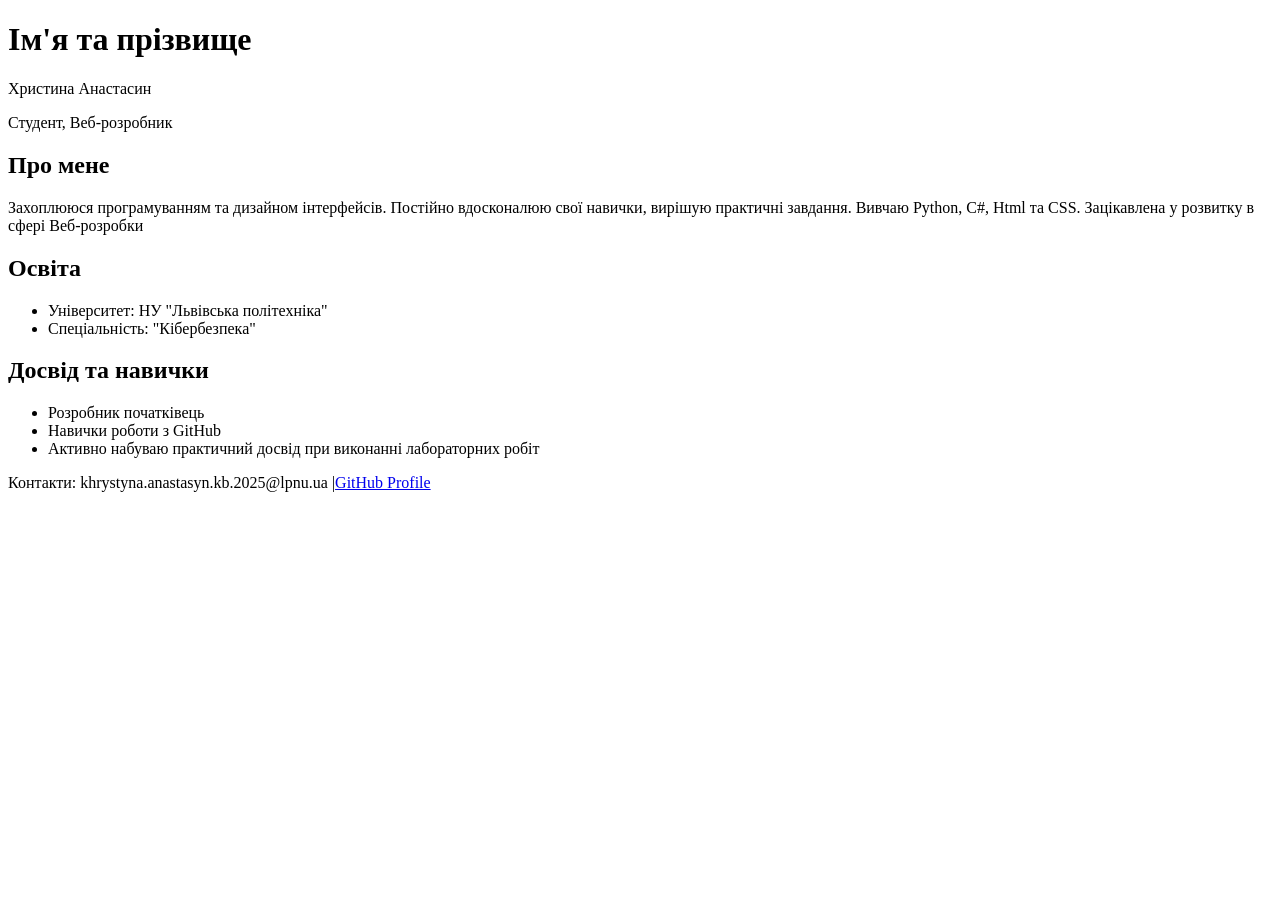
<file: lab_2/index.html>
<!DOCTYPE html>
<html lang="uk">
<head>
    <meta charset="UTF-8">
    <title>Моє резюме</title>
</head>
<body>

    <header>
        <h1>Ім'я та прізвище</h1>
        <p>Христина Анастасин</p>
        <p>Студент, Веб-розробник</p>
    </header>

    <main>
        <section>
            <h1>Про мене</h1>
            <p>Захоплююся програмуванням та дизайном інтерфейсів.
                Постійно вдосконалюю свої навички, вирішую практичні завдання.
                Вивчаю Python, C#, Html та CSS.
            Зацікавлена у розвитку в сфері Веб-розробки</p>
        </section>

        <section>
            <h2>Освіта</h2>
            <ul>
                <li>Університет: НУ "Львівська політехніка"</li>
                <li> Спеціальність: "Кібербезпека"</li>
            </ul>
        </section>

        <section>
            <h2>Досвід та навички</h2>
            <ul>
                <li>Розробник початківець</li>
                <li>Навички роботи з GitHub</li>
                <li>Активно набуваю практичний досвід при виконанні лабораторних робіт</li>
            </ul>
        </section>

    </main>

    <footer>
        <p>Контакти: khrystyna.anastasyn.kb.2025@lpnu.ua |<a href="https://github.com">GitHub Profile</a></p>
    </footer>
</body>
</html>
</file>
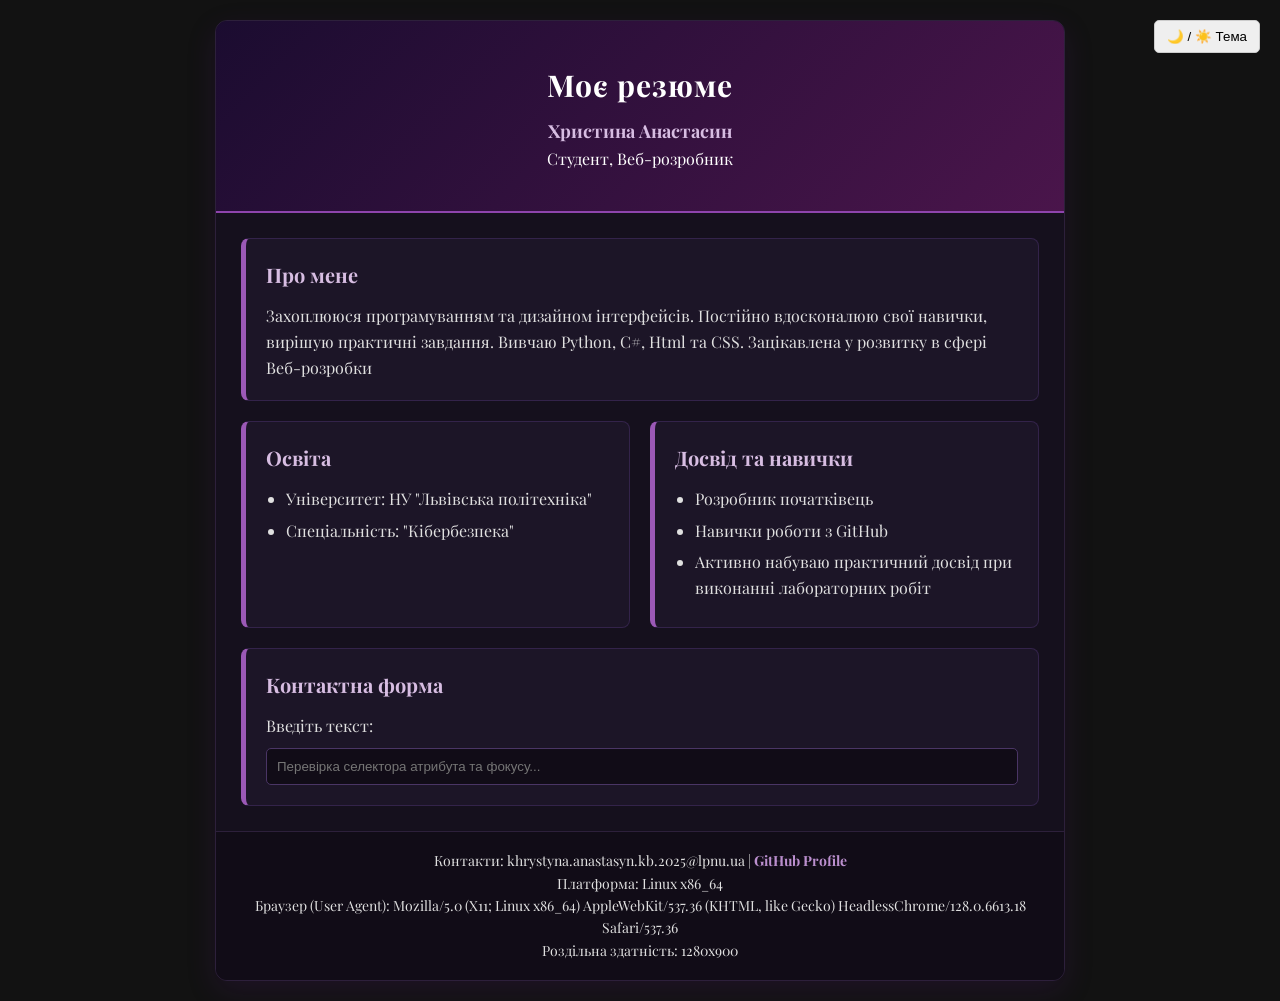
<file: lab_3/index.html>
<!DOCTYPE html>
<html lang="uk">
<head>
    <meta charset="UTF-8">
    <meta name="viewport" content="width=device-width, initial-scale=1.0">
    <title>Моє резюме</title>

    <!-- зовнішній спосіб підключення стилів -->
    <link rel="stylesheet" href="style.css">

    <link rel="preconnect" href="https://fonts.googleapis.com">
    <link rel="preconnect" href="https://fonts.gstatic.com" crossorigin>
    <link href="https://fonts.googleapis.com/css2?family=Caveat:wght@400..700&family=EB+Garamond:ital,wght@0,400..800;1,400..800&family=Philosopher:ital,wght@0,400;0,700;1,400;1,700&family=Playfair+Display:ital,wght@0,400..900;1,400..900&display=swap" rel="stylesheet">
    <!-- внутрішній спосіб підключення стилів -->
    <style>
        .banner-text {
            text-align: center;
            font-size: 13px;
            color: #b3b3b3;
            margin-top: 5px;
        }
    </style>

    <button id="themeToggleBtn" style="position: fixed; top: 20px; right: 20px; z-index: 999; padding: 8px 12px; cursor: pointer; border-radius: 5px; border: 1px solid #ccc;">🌙 / ☀️ Тема</button>
</head>
<body>

    <div class="resume-wrapper">
        <!-- Використання ID та вбудований спосіб стилізації -->
        <header id="main-header">
            <h1>Моє резюме</h1>
            <p style="font-weight: bold; font-size: 18px; color: #d7bde2;">Христина Анастасин</p>
            <p>Студент, Веб-розробник</p>
        </header>

        <main class="content-flex">
            <section class="card-section">
                <h1>Про мене</h1>
                <p>Захоплююся програмуванням та дизайном інтерфейсів.
                    Постійно вдосконалюю свої навички, вирішую практичні завдання.
                    Вивчаю Python, C#, Html та CSS.
                Зацікавлена у розвитку в сфері Веб-розробки</p>
            </section>

            <!-- контейнер який ставить "Освіта" та "Навички" поруч -->
            <div class="row-flex">
                <section class="card-section">
                    <h2>Освіта</h2>
                    <ul>
                        <li>Університет: НУ "Львівська політехніка"</li>
                        <li>Спеціальність: "Кібербезпека"</li>
                    </ul>
                </section>

                <section class="card-section">
                    <h2>Досвід та навички</h2>
                    <ul>
                        <li>Розробник початківець</li>
                        <li>Навички роботи з GitHub</li>
                        <li>Активно набуваю практичний досвід при виконанні лабораторних робіт</li>
                    </ul>
                </section>
            </div>

            <!-- блок для перевірки селектора атрибута та фокусу -->
            <section class="card-section">
                <h2>Контактна форма</h2>
                <label for="user-input">Введіть текст:</label>
                <input type="text" id="user-input" placeholder="Перевірка селектора атрибута та фокусу...">
            </section>
        </main>

        <footer>
            <p>Контакти: khrystyna.anastasyn.kb.2025@lpnu.ua | <a href="https://github.com/khrystynaanastasynkb2025-spec" target="_blank">GitHub Profile</a></p>
        </footer>
    </div>
    <!-- Підключення JavaScript-файлу -->
    <script src="script.js"></script>

<!-- Модальне вікно зворотного зв'язку -->
<div id="feedbackModal" class="modal" style="display: none; position: fixed; top: 0; left: 0; width: 100%; height: 100%; background: rgba(0,0,0,0.5); justify-content: center; align-items: center; z-index: 1000;">
    <div class="modal-content" style="background: white; padding: 20px; border-radius: 8px; width: 300px; position: relative; color: #333;">
        <h3>Зворотний зв'язок</h3>
        <form action="https://formspree.io/f/xgaalqvz" method="POST" style="display: flex; flex-direction: column; gap: 10px;">
            <label>Ім'я: <input type="text" name="name" required style="width: 100%;"></label>
            <label>Email: <input type="email" name="email" required style="width: 100%;"></label>
            <label>Телефон: <input type="tel" name="phone" required style="width: 100%;"></label>
            <label>Повідомлення: <textarea name="message" required style="width: 100%;"></textarea></label>
            <button type="submit" style="padding: 8px; background: #007bff; color: white; border: none; border-radius: 4px; cursor: pointer;">Надіслати</button>
        </form>
        <button id="closeModal" style="margin-top: 10px; width: 100%; padding: 6px; background: #ccc; border: none; border-radius: 4px; cursor: pointer;">Закрити</button>
    </div>
</div>

</body>
</html>
</file>
<file: lab_3/style.css>
/* керування блоковою моделлю */
* {
  box-sizing: border-box;
  margin: 0;
  padding: 0;
}

/* загальні стилі */
body {
  font-family: 'Playfair Display', Tahoma, Geneva, Verdana, sans-serif;
  background-color: #0c0910;
  color: #e2d9ec;
  line-height: 1.6;
  padding: 20px;
}

/* головний контейнер резюме */
.resume-wrapper {
  max-width: 850px;
  margin: 0 auto;
  background: #15101d;
  border: 1px solid #2d203b;
  border-radius: 12px;
  box-shadow: 0 10px 30px rgba(100, 30, 150, 0.15);
  overflow: hidden;
}

/* Селектор ID, шапка сайту */
#main-header {
  background: linear-gradient(135deg, #1b0c30, #4a154b);
  color: #ffffff;
  padding: 40px 20px;
  text-align: center;
  border-bottom: 2px solid #8e44ad;
}

#main-header h1 {
  font-size: 30px;
  margin-bottom: 8px;
  letter-spacing: 1px;
}

/* Flexbox-контейнер для основного контенту */
.content-flex {
  display: flex;
  flex-wrap: wrap;
  gap: 20px;
  padding: 25px;
}

.card-section {
  flex: 1 1 300px;
  min-width: 0;
  background: #1c1527;
  border: 1px solid #33234a;
  border-left: 5px solid #9b59b6;
  padding: 20px;
  border-radius: 8px;
  transition: all 0.3s ease;
}

/* псевдоклас hover (ефект при наведенні) */
.card-section:hover {
  transform: translateY(-3px);
  box-shadow: 0 6px 20px rgba(155, 89, 182, 0.2);
  border-color: #af7ac5;
}

.card-section h1, .card-section h2 {
  color: #d7bde2;
  margin-bottom: 12px;
  font-size: 20px;
}

.card-section ul {
  padding-left: 20px;
}

.card-section li {
  margin-bottom: 6px;
}

/* рядок для розміщення блоків "Освіта" та "Навички"*/
.row-flex {
  display: flex;
  gap: 20px;
}

.row-flex .card-section {
  flex: 1;

  margin-bottom: 0;
}

/* селектор атрибута для поля вводу */
input[type="text"] {
  width: 100%;
  padding: 10px;
  margin-top: 10px;
  background: #110c17;
  border: 1px solid #4a3565;
  color: #ffffff;
  border-radius: 5px;
}

/* псевдоклас focus (коли клікаємо на поле) */
input[type="text"]:focus {
  outline: none;
  border-color: #bb8fce;
  box-shadow: 0 0 8px rgba(187, 143, 206, 0.4);
}

/* підвал сайту */
footer {
  text-align: center;
  padding: 18px;
  background-color: #110c17;
  border-top: 1px solid #2d203b;
  font-size: 14px;
}

footer a {
  color: #bb8fce;
  text-decoration: none;
  font-weight: bold;
}

footer a:hover {
  text-decoration: underline;
}

/* медіазапит для мобільних екранів (якщо екран вузький, блоки стають один під одним) */
@media (max-width: 600px) {
  .content-flex {
    flex-direction: column;
    padding: 15px;
  }

  .card-section {
    flex-basis: auto;
    width: 100%;
  }

  body {
    padding: 5px;
  }

  #main-header {
    padding: 25px 10px;
  }
}

/* Основні стилі сайту — СВІТЛА ТЕМА */
body {
    background-color: #f4f4f9;
    color: #333333;
}

/* Стилі карток для світлої теми */
.review-card {
    background-color: #ffffff;
    border: 1px solid #ccc;
    color: #333333;
}

/* ТЕМНА ТЕМА */
body.dark-mode {
    background-color: #121212 !important;
    color: #e0e0e0 !important;
}

body.dark-mode .review-card {
    background-color: #1e1e1e !important;
    border-color: #444 !important;
    color: #e0e0e0 !important;
}
</file>
